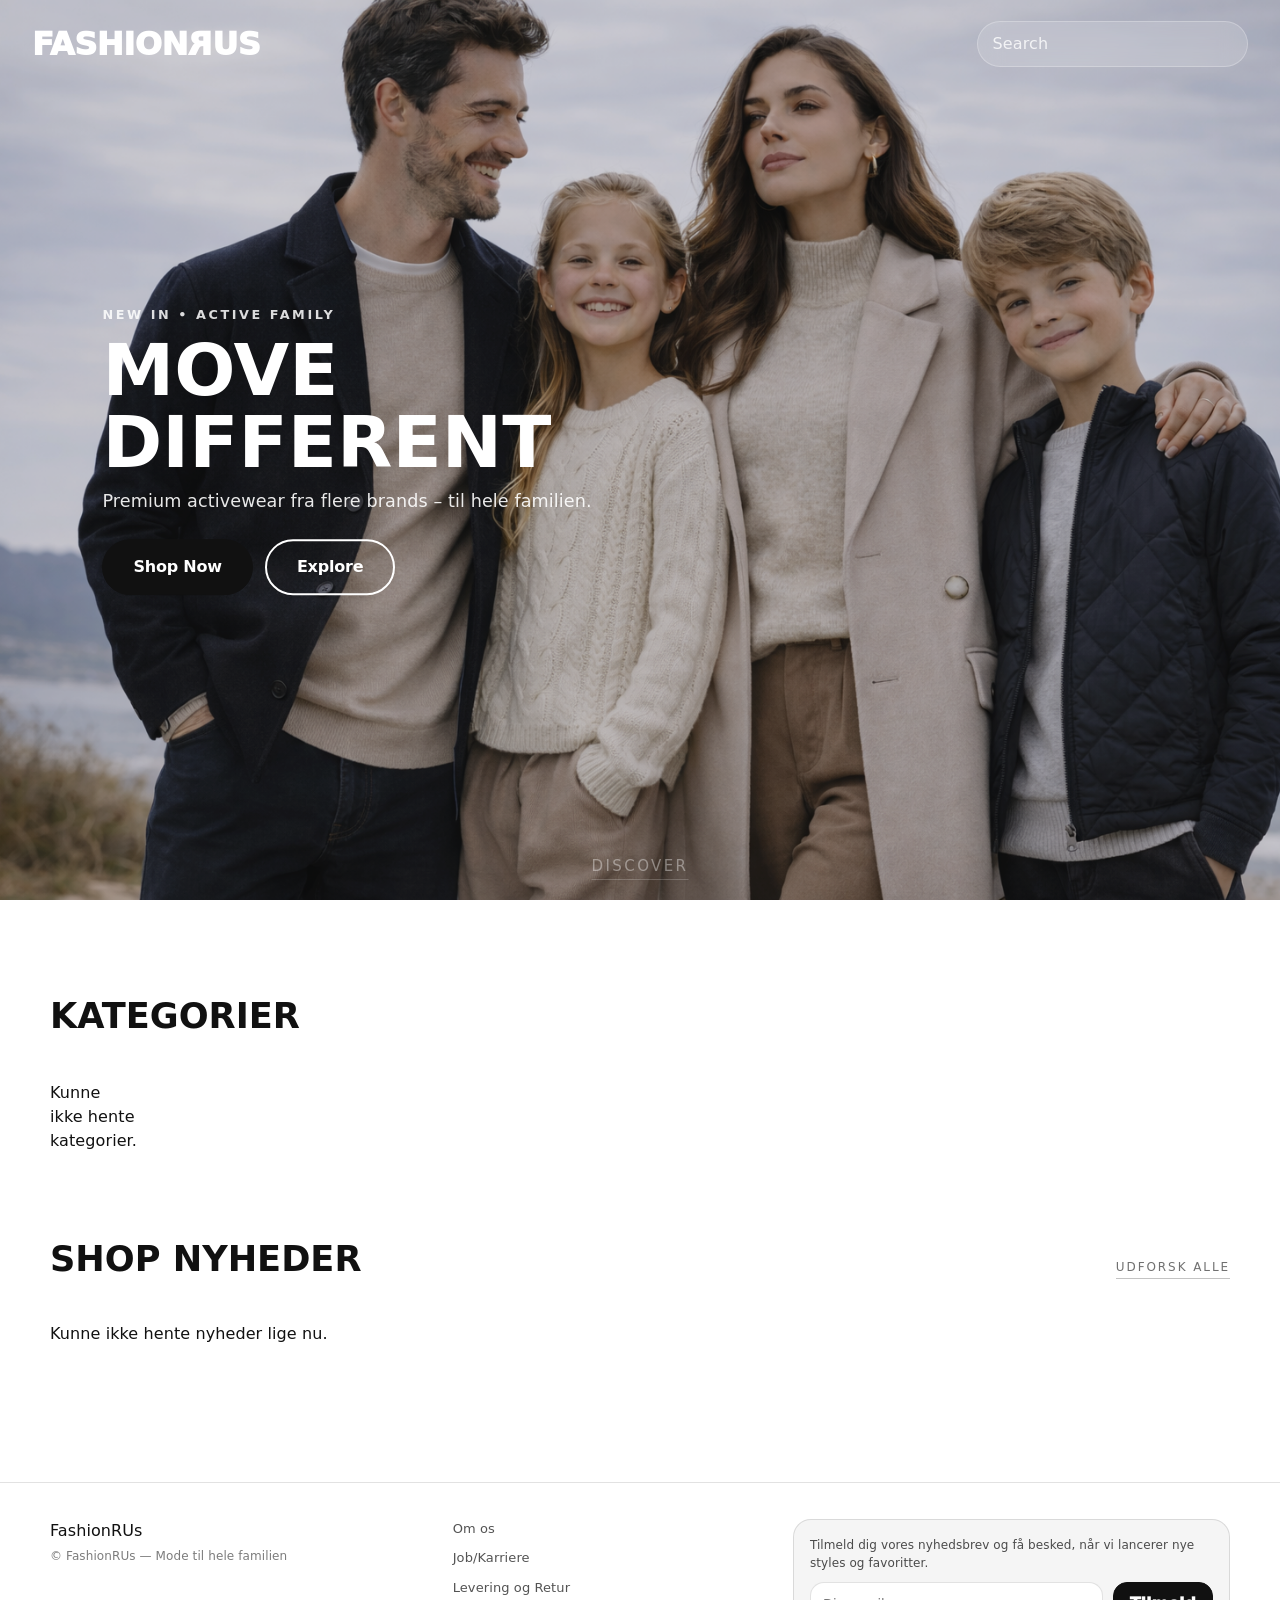
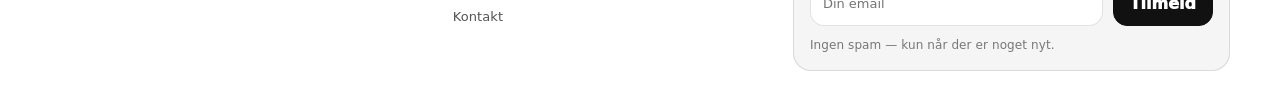
<file: index.html>
<!doctype html>
<html lang="da">
  <head>
    <meta charset="utf-8" />
    <meta name="viewport" content="width=device-width, initial-scale=1" />
    <title>FashionRUs — Kategorier</title>
    <link rel="stylesheet" href="./style.css" />
    <script src="./index.js" defer></script>
  </head>

  <body class="home">
    <a class="skip-link" href="#content">Spring til indhold</a>

    <header class="site-header" role="banner">
      <div class="header-inner">
        <a class="brand" href="./index.html" aria-label="FashionRUs Home">
          <div class="logo">Fashion<span class="r">R</span>Us</div>
        </a>

        <div class="header-actions">
          <div class="search" role="search">
            <input type="search" placeholder="Search" aria-label="Search" />
          </div>
        </div>
      </div>
    </header>

    <!-- HERO -->
    <section class="hero" aria-label="Hero">
      <img
        src="./img/ChatGPT Image 4. mar. 2026, 11.40.49.png"
        alt="Familie i skandinavisk fashion"
      />

      <div class="hero-overlay">
        <p class="hero-kicker">NEW IN • ACTIVE FAMILY</p>
        <h1 class="hero-title">MOVE DIFFERENT</h1>
        <p class="hero-sub">
          Premium activewear fra flere brands – til hele familien.
        </p>

        <div class="hero-buttons">
          <a href="#categories" class="btn">Shop Now</a>
          <a href="#categories" class="btn ghost">Explore</a>
        </div>
      </div>

      <a class="discover discover-light hero-discover" href="#categories"
        >DISCOVER</a
      >
    </section>

    <main id="content" class="container">
      <!-- KATEGORIER -->
      <div id="categories" class="section-head">
        <h2>Kategorier</h2>
      </div>

      <section
        class="category_list_container categoryList"
        aria-label="Kategorier"
      ></section>

      <!-- SHOP NYHEDER -->
      <section class="news" aria-label="Shop nyheder">
        <div class="news-head">
          <h2 class="news-title">SHOP NYHEDER</h2>
          <a class="news-link" href="./productlist.html">Udforsk alle</a>
        </div>

        <div class="news-grid" id="newsGrid"></div>
      </section>
    </main>

    <footer class="site-footer" aria-label="Footer">
      <div class="container footer-inner">
        <div class="footer-left">
          <div class="footer-brand">Fashion<span class="r">R</span>Us</div>
          <small class="footer-copy"
            >© FashionRUs — Mode til hele familien</small
          >
        </div>

        <nav class="footer-links" aria-label="Footer links">
          <a href="./index.html">Om os</a>
          <a href="./productlist.html">Job/Karriere</a>
          <a href="./product.html">Levering og Retur</a>
          <a href="#">Kontakt</a>
        </nav>

        <form
          class="footer-form"
          action="#"
          method="post"
          aria-label="Newsletter"
        >
          <label class="footer-label" for="newsletter">
            Tilmeld dig vores nyhedsbrev og få besked, når vi lancerer nye
            styles og favoritter.
          </label>

          <div class="footer-field">
            <input
              id="newsletter"
              type="email"
              placeholder="Din email"
              autocomplete="email"
            />
            <button type="submit" class="footer-btn" aria-label="Tilmeld">
              Tilmeld
            </button>
          </div>

          <p class="footer-hint">Ingen spam — kun når der er noget nyt.</p>
        </form>
      </div>
    </footer>
  </body>
</html>
</file>
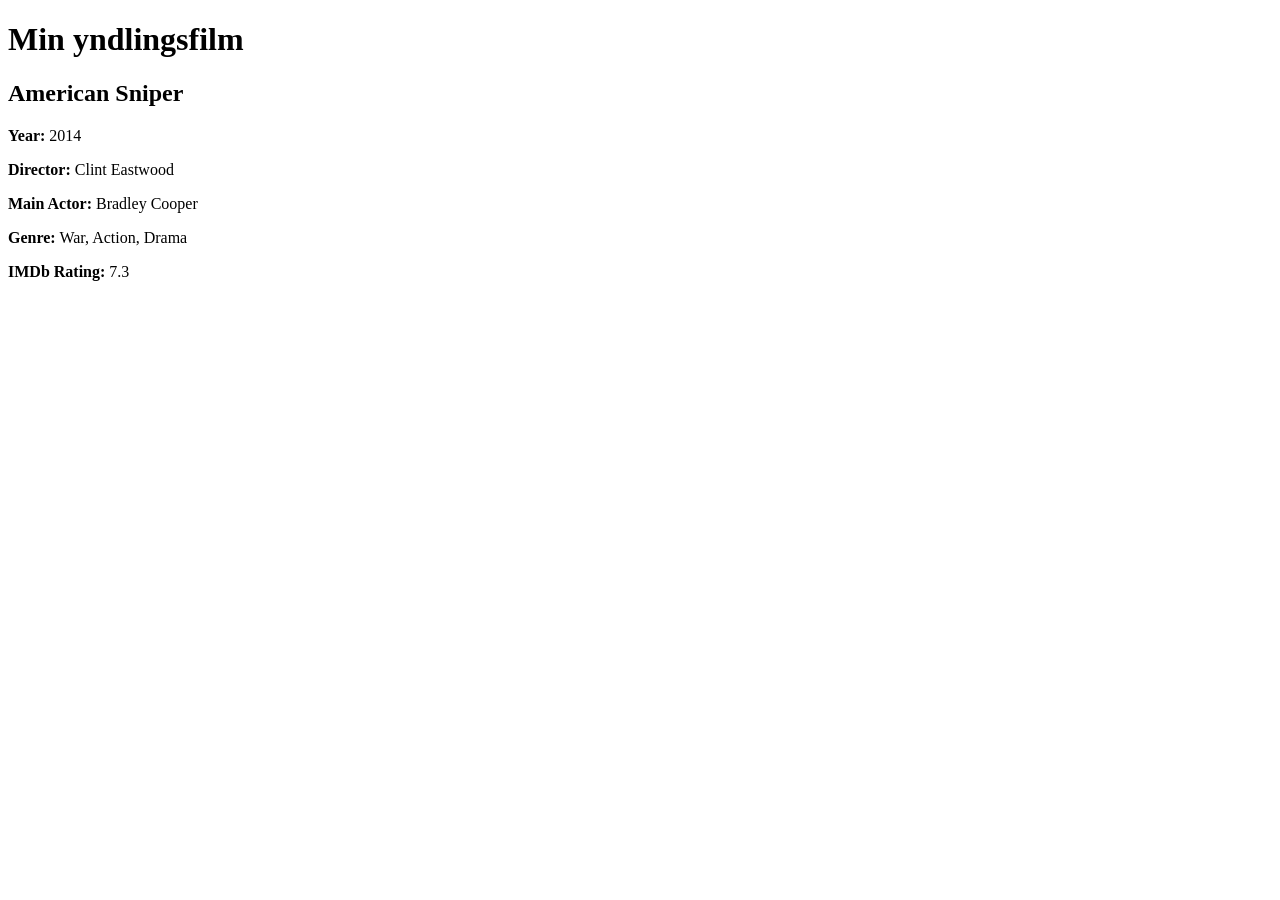
<file: exercise2.html>
<!doctype html>
<html lang="en">
  <head>
    <meta charset="UTF-8" />
    <title>American Sniper</title>
  </head>
  <body>
    <h1>Min yndlingsfilm</h1>

    <article id="movieContainer"></article>

    <script src="exercise1.js"></script>
  </body>
</html>
</file>
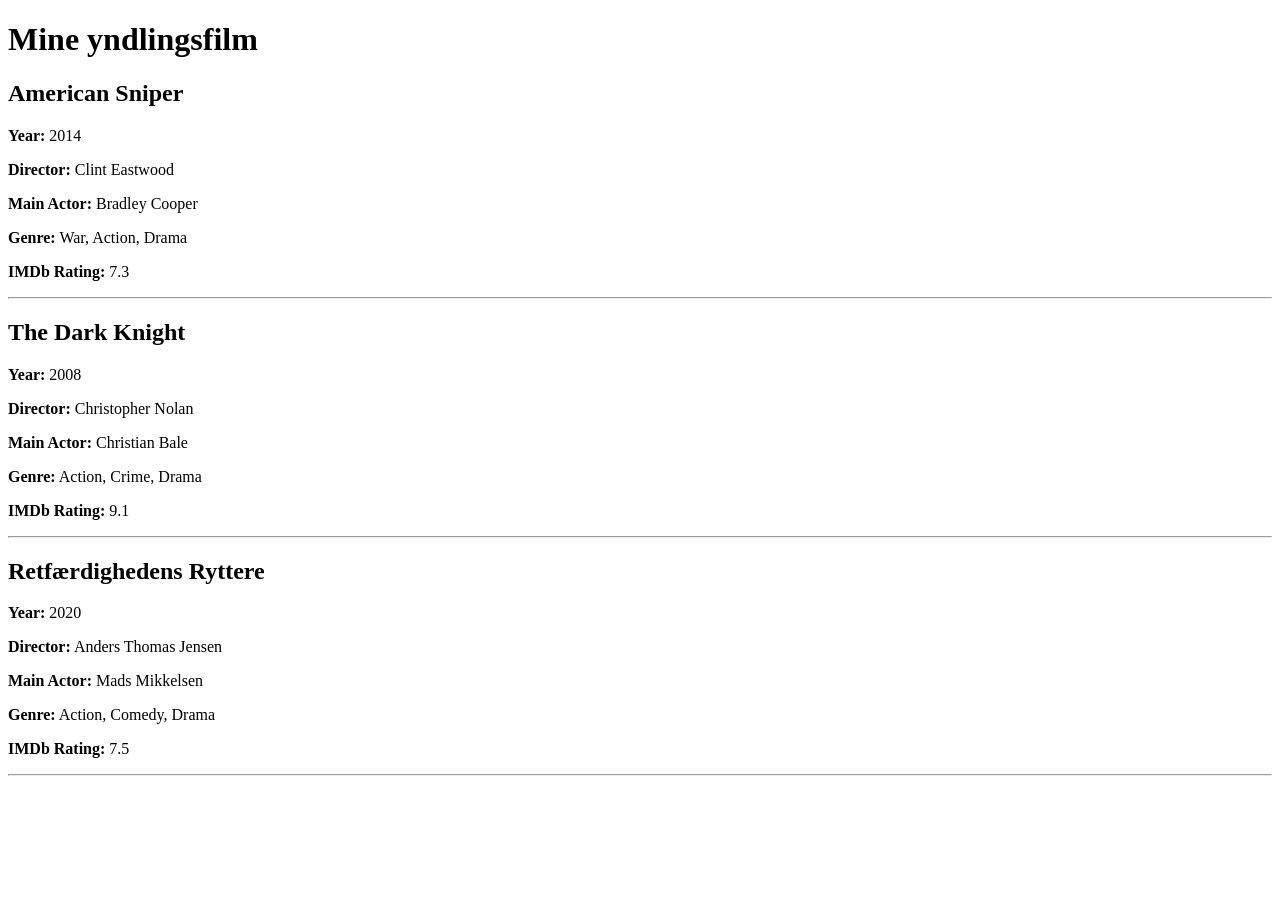
<file: exercise3.html>
<!doctype html>
<html lang="en">
  <head>
    <meta charset="UTF-8" />
    <title>Flere film</title>
  </head>
  <body>
    <h1>Mine yndlingsfilm</h1>

    <section id="movieContainer"></section>

    <script src="movies-array-ex3.js"></script>
  </body>
</html>
</file>
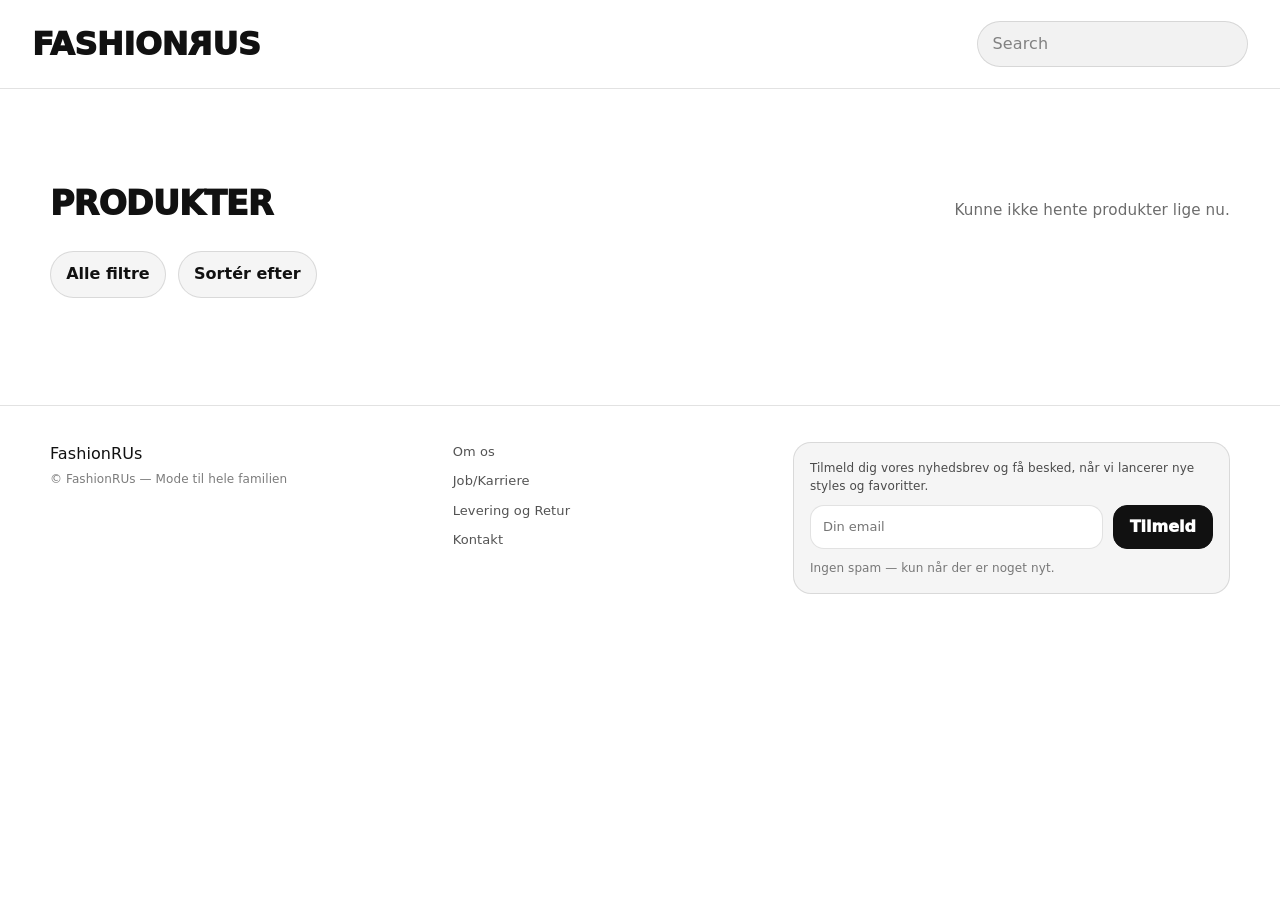
<file: productlist.html>
<!doctype html>
<html lang="da">
  <head>
    <meta charset="utf-8" />
    <meta name="viewport" content="width=device-width, initial-scale=1" />
    <title>FashionRUs — Produkter</title>
    <link rel="stylesheet" href="./style.css" />
    <script src="./productlist.js" defer></script>
  </head>

  <body class="page">
    <a class="skip-link" href="#content">Spring til indhold</a>

    <header class="site-header" role="banner">
      <div class="header-inner">
        <a class="brand" href="./index.html" aria-label="FashionRUs Home">
          <div class="logo">Fashion<span class="r">R</span>Us</div>
        </a>

        <div class="header-actions">
          <div class="search" role="search">
            <input type="search" placeholder="Search" aria-label="Search" />
          </div>
        </div>
      </div>
    </header>

    <main id="content" class="container">
      <div class="section-head">
        <h1 id="pageTitle">Produkter</h1>
        <p class="hint" id="pageHint"></p>
      </div>

      <div class="controls-row" aria-label="Filtrer og sorter produkter">
        <div class="filters" aria-label="Filtrer produkter">
          <button
            id="toggleFilters"
            type="button"
            aria-expanded="false"
            aria-controls="filterOptions"
          >
            Alle filtre
          </button>

          <div id="filterOptions" hidden>
            <button type="button">All</button>
            <button type="button">Unisex</button>
            <button type="button">Women</button>
            <button type="button">Men</button>
          </div>
        </div>

        <div class="sort" aria-label="Sortér produkter">
          <button
            id="toggleSort"
            type="button"
            aria-expanded="false"
            aria-controls="sortOptions"
          >
            Sortér efter
          </button>

          <div id="sortOptions" hidden>
            <button type="button" data-sort="name-az">Navn: A–Z</button>
            <button type="button" data-sort="name-za">Navn: Z–A</button>
            <button type="button" data-sort="price-asc">Pris: lav → høj</button>
            <button type="button" data-sort="price-desc">
              Pris: høj → lav
            </button>
          </div>
        </div>
      </div>

      <section
        class="product_list_container"
        id="productList"
        aria-label="Produkter"
      ></section>
    </main>

    <footer class="site-footer" aria-label="Footer">
      <div class="container footer-inner">
        <div class="footer-left">
          <div class="footer-brand">Fashion<span class="r">R</span>Us</div>
          <small class="footer-copy"
            >© FashionRUs — Mode til hele familien</small
          >
        </div>

        <nav class="footer-links" aria-label="Footer links">
          <a href="./index.html">Om os</a>
          <a href="./productlist.html">Job/Karriere</a>
          <a href="./product.html">Levering og Retur</a>
          <a href="#">Kontakt</a>
        </nav>

        <form
          class="footer-form"
          action="#"
          method="post"
          aria-label="Newsletter"
        >
          <label class="footer-label" for="newsletter">
            Tilmeld dig vores nyhedsbrev og få besked, når vi lancerer nye
            styles og favoritter.
          </label>

          <div class="footer-field">
            <input
              id="newsletter"
              type="email"
              placeholder="Din email"
              autocomplete="email"
            />
            <button type="submit" class="footer-btn" aria-label="Tilmeld">
              Tilmeld
            </button>
          </div>

          <p class="footer-hint">Ingen spam — kun når der er noget nyt.</p>
        </form>
      </div>
    </footer>
  </body>
</html>
</file>
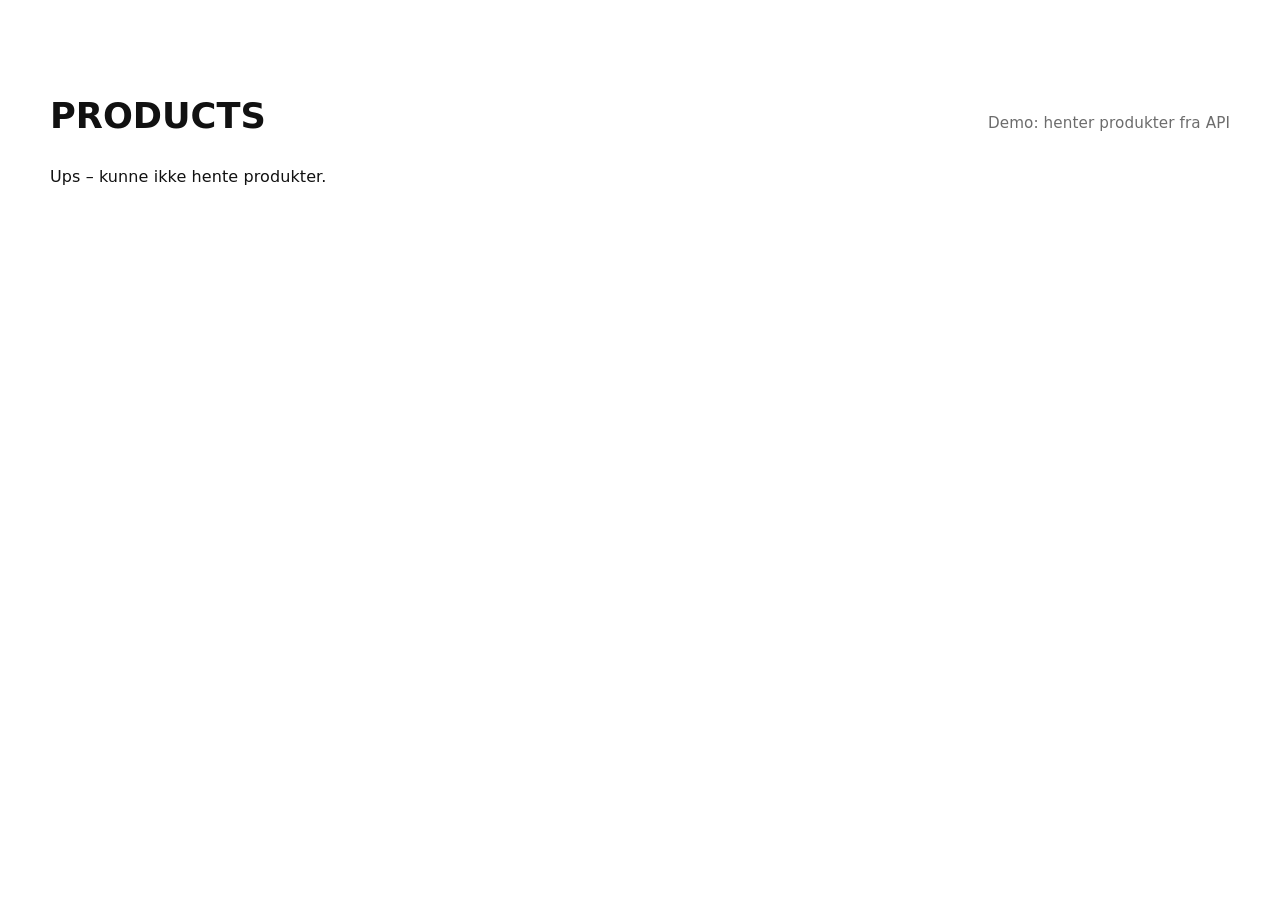
<file: products.html>
<!doctype html>
<html lang="en">
  <head>
    <meta charset="UTF-8" />
    <meta name="viewport" content="width=device-width, initial-scale=1.0" />
    <title>Products</title>

    <link rel="stylesheet" href="style.css" />
  </head>

  <body>
    <main class="container">
      <div class="section-head">
        <h2>Products</h2>
        <p class="hint">Demo: henter produkter fra API</p>
      </div>

      <section class="grid" id="productGrid"></section>
    </main>

    <script src="products-api.js"></script>
  </body>
</html>
</file>
<file: style.css>
:root {
  --bg: #ffffff;
  --ink: #111111;
  --muted: rgba(17, 17, 17, 0.62);
  --line: rgba(17, 17, 17, 0.12);
  --soft: #f5f5f5;

  --radius: 18px;
  --radius-lg: 26px;
  --max: 1180px;

  --shadow: 0 14px 40px rgba(0, 0, 0, 0.08);
  --shadow-sm: 0 10px 26px rgba(0, 0, 0, 0.06);

  --font:
    ui-sans-serif, system-ui, -apple-system, "SF Pro Display", "SF Pro Text",
    Segoe UI, Roboto, Helvetica, Arial, "Apple Color Emoji", "Segoe UI Emoji";

  --ease: cubic-bezier(0.2, 0.8, 0.2, 1);
}

[hidden] {
  display: none !important;
}

*,
*::before,
*::after {
  box-sizing: border-box;
}

html,
body {
  height: 100%;
}

html {
  scroll-behavior: smooth;
}

body {
  margin: 0;
  font-family: var(--font);
  color: var(--ink);
  background: var(--bg);
  line-height: 1.5;
  letter-spacing: 0.1px;
}

img {
  max-width: 100%;
  display: block;
}

a {
  color: inherit;
  text-decoration: none;
}

button,
input,
select {
  font: inherit;
}

.container {
  max-width: min(var(--max), calc(100% - 2rem));
  margin-inline: auto;
}

/* A11y */
.skip-link {
  position: absolute;
  left: -999px;
  top: 0;
  background: #fff;
  color: #111;
  padding: 0.7rem 1rem;
  border-radius: 999px;
  border: 1px solid var(--line);
}

.skip-link:focus {
  left: 1rem;
  top: 1rem;
  z-index: 9999;
}

:focus-visible {
  outline: 3px solid rgba(17, 17, 17, 0.2);
  outline-offset: 3px;
  border-radius: 14px;
}

/* =========================
   Header
========================= */
.site-header {
  position: sticky;
  top: 0;
  z-index: 100;
  background: rgba(255, 255, 255, 0.88);
  backdrop-filter: blur(14px);
  -webkit-backdrop-filter: blur(14px);
  border-bottom: 1px solid var(--line);
}

.header-inner {
  display: flex;
  justify-content: space-between;
  align-items: center;

  width: 100%;
  padding: 20px clamp(16px, 3vw, 32px);
}

.brand .logo {
  font-weight: 950;
  letter-spacing: -0.4px;
  font-size: 2rem;
  text-transform: uppercase;
  color: var(--ink);
}

.brand .logo .r {
  display: inline-block;
  transform: scaleX(-1);
}

.header-actions {
  display: flex;
  align-items: center;
  gap: 0.75rem;
}

.search {
  display: flex;
  align-items: center;
  padding: 0.65rem 0.9rem;
  border-radius: 999px;
  background: rgba(17, 17, 17, 0.05);
  border: 1px solid rgba(17, 17, 17, 0.12);
  transition: 0.2s ease;
}

.search:hover {
  background: rgba(17, 17, 17, 0.08);
}

.search input {
  all: unset;
  width: 240px;
  color: var(--ink);
}

.search input::placeholder {
  color: rgba(17, 17, 17, 0.5);
}

/* Home = transparent header on hero */
body.home .site-header {
  position: absolute;
  top: 0;
  left: 0;
  width: 100%;
  background: transparent;
  border-bottom: none;
  backdrop-filter: none;
  -webkit-backdrop-filter: none;
}

body.home .brand .logo {
  color: #fff;
}

body.home .search {
  background: rgba(255, 255, 255, 0.15);
  border: 1px solid rgba(255, 255, 255, 0.25);
  backdrop-filter: blur(12px);
  -webkit-backdrop-filter: blur(12px);
}

body.home .search:hover {
  background: rgba(255, 255, 255, 0.25);
}

body.home .search input {
  color: #fff;
}

body.home .search input::placeholder {
  color: rgba(255, 255, 255, 0.8);
}

/* =========================
   Hero
========================= */
.hero {
  position: relative;
  height: 100vh;
  min-height: 600px;
  overflow: hidden;
}

.hero img {
  position: absolute;
  inset: 0;
  width: 100%;
  height: 100%;
  object-fit: cover;
  filter: brightness(0.85);
}

.hero-overlay {
  position: absolute;
  top: 50%;
  left: 8%;
  transform: translateY(-50%);
  color: #fff;
  max-width: 520px;
}

.hero-kicker {
  letter-spacing: 0.2em;
  font-size: 0.8rem;
  font-weight: 700;
  opacity: 0.85;
  margin: 0;
}

.hero-title {
  font-size: clamp(2.5rem, 6vw, 4.5rem);
  font-weight: 900;
  line-height: 1;
  margin: 10px 0;
}

.hero-sub {
  font-size: 1.1rem;
  margin: 0 0 24px;
  opacity: 0.9;
}

.hero-buttons {
  display: flex;
  gap: 12px;
  flex-wrap: wrap;
}

.hero-discover {
  position: absolute;
  bottom: 20px;
  left: 50%;
  transform: translateX(-50%);
  opacity: 0.7;
}

/* =========================
   Links / Buttons
========================= */
.discover {
  font-size: 15px;
  letter-spacing: 0.16em;
  text-transform: uppercase;
  color: rgba(17, 17, 17, 0.55);
  border-bottom: 1px solid rgba(17, 17, 17, 0.25);
  padding-bottom: 2px;
}

.discover:hover {
  color: rgba(17, 17, 17, 0.85);
  border-bottom-color: rgba(17, 17, 17, 0.45);
}

.discover-light {
  color: rgba(255, 255, 255, 0.55);
  border-bottom-color: rgba(255, 255, 255, 0.28);
}

.discover-light:hover {
  color: rgb(255, 255, 255);
  border-bottom-color: rgba(255, 255, 255, 0.871);
}

.btn {
  display: inline-flex;
  align-items: center;
  justify-content: center;
  gap: 0.5rem;
  padding: 14px 30px;
  border-radius: 999px;
  font-weight: 900;
  letter-spacing: -0.2px;
  cursor: pointer;
  border: 1px solid var(--ink);
  background: var(--ink);
  color: #fff;
  transition:
    transform 0.14s var(--ease),
    box-shadow 0.14s var(--ease),
    background 0.14s var(--ease),
    color 0.14s var(--ease);
}

.btn:hover {
  transform: translateY(-2px);
  box-shadow: var(--shadow-sm);
}

.btn:active {
  transform: translateY(0);
}

.btn.ghost {
  background: transparent;
  border: 2px solid #fff;
  color: #fff;
}

.btn.ghost:hover {
  background: #fff;
  color: #000;
}

.btn.primary {
  border-color: var(--ink);
  background: var(--ink);
  color: #fff;
}

/* =========================
   Layout / Sections
========================= */
main {
  padding: 2.2rem 0 3rem;
}

.section-head {
  margin: 3.4rem 0 1.4rem;
  display: flex;
  align-items: baseline;
  justify-content: space-between;
  gap: 1rem;
}

.section-head h1,
.section-head h2 {
  margin: 0;
  font-size: clamp(1.55rem, 2.6vw, 2.15rem);
  letter-spacing: -0.8px;
  font-weight: 950;
  text-transform: uppercase;
}

.section-head .hint {
  margin: 0;
  color: var(--muted);
  font-size: 0.95rem;
}

.category_list_container {
  display: grid;
  grid-template-columns: repeat(12, 1fr);
  gap: 1.4rem;
  margin-bottom: 32px;
}

.category-card {
  grid-column: span 4;
  border-radius: 999px;
  border: 1px solid var(--line);
  background: #fff;
  min-height: 120px;
  padding: 1.35rem 1.8rem;
  display: flex;
  align-items: center;
  justify-content: space-between;
  gap: 1.2rem;
  transition:
    transform 0.14s var(--ease),
    box-shadow 0.14s var(--ease);
}

.category-card:hover {
  transform: translateY(-3px);
  box-shadow: var(--shadow);
}

.category-card .title {
  margin: 0;
  font-weight: 950;
  letter-spacing: -0.6px;
  text-transform: uppercase;
  font-size: 1.25rem;
  line-height: 1.1;
}

.category-card .cta {
  font-weight: 950;
  text-transform: uppercase;
  letter-spacing: 0.06em;
  font-size: 0.95rem;
  white-space: nowrap;
  opacity: 0.9;
}

.controls-row {
  display: flex;
  gap: 12px;
  align-items: flex-start;
  flex-wrap: wrap;
  margin: 0.8rem 0 1.2rem;
}

.filters,
.sort {
  position: relative;
  display: flex;
  align-items: center;
  gap: 0.8rem;
}

#toggleFilters,
#toggleSort {
  padding: 0.65rem 0.95rem;
  border-radius: 999px;
  border: 1px solid var(--line);
  background: var(--soft);
  color: var(--ink);
  font-weight: 900;
  cursor: pointer;
  transition:
    transform 0.14s var(--ease),
    box-shadow 0.14s var(--ease);
}

#toggleFilters:hover,
#toggleSort:hover {
  transform: translateY(-2px);
  box-shadow: var(--shadow-sm);
}

#filterOptions,
#sortOptions {
  position: absolute;
  top: calc(100% + 10px);
  left: 0;
  display: flex;
  gap: 0.6rem;
  flex-wrap: wrap;
  padding: 10px;
  border-radius: 18px;
  border: 1px solid var(--line);
  background: #fff;
  box-shadow: var(--shadow-sm);
  z-index: 20;
}

#filterOptions button,
#sortOptions button {
  padding: 0.65rem 0.95rem;
  border-radius: 999px;
  border: 1px solid var(--line);
  background: #fff;
  color: var(--ink);
  font-weight: 900;
  cursor: pointer;
  transition:
    transform 0.14s var(--ease),
    background 0.14s var(--ease),
    border-color 0.14s var(--ease);
}

#filterOptions button:hover,
#sortOptions button:hover {
  transform: translateY(-2px);
  border-color: rgba(17, 17, 17, 0.22);
  background: var(--soft);
}

#filterOptions button.is-active,
#sortOptions button.is-active {
  background: var(--ink);
  color: #fff;
  border-color: var(--ink);
}

.news {
  padding: 32px 0 32px;
  background: #fff;
}

.news-head {
  display: flex;
  align-items: baseline;
  justify-content: space-between;
  gap: 16px;
  margin-bottom: 20px;
}

.news-link {
  font-size: 12px;
  letter-spacing: 0.16em;
  text-transform: uppercase;
  color: rgba(17, 17, 17, 0.6);
  border-bottom: 1px solid rgba(17, 17, 17, 0.25);
  padding-bottom: 2px;
}

.news-link:hover {
  color: rgba(17, 17, 17, 0.9);
  border-bottom-color: rgba(17, 17, 17, 0.45);
}

.news-grid {
  display: grid;
  grid-template-columns: repeat(4, minmax(0, 1fr));
  gap: 18px;
}

.news-card {
  display: grid;
  gap: 10px;
  color: inherit;
}

.news-media {
  aspect-ratio: 3 / 4;
  border-radius: 18px;
  overflow: hidden;
  background: #f5f5f5;
  border: 1px solid rgba(17, 17, 17, 0.12);
}

.news-media img {
  width: 100%;
  height: 100%;
  object-fit: cover;
  display: block;
  transition: transform 0.35s ease;
}

.news-card:hover .news-media img {
  transform: scale(1.04);
}

.news-name {
  font-weight: 750;
  letter-spacing: 0.04em;
  text-transform: uppercase;
  font-size: 12px;
  margin: 0;
}

.news-price {
  font-size: 13px;
  opacity: 0.75;
  margin: 0;
}

.product_list_container {
  display: grid;
  grid-template-columns: repeat(12, 1fr);
  gap: 1rem;
}

.product-card {
  grid-column: span 3;
  border-radius: var(--radius-lg);
  border: 1px solid var(--line);
  background: #fff;
  overflow: hidden;
  position: relative;
  transition:
    transform 0.14s var(--ease),
    box-shadow 0.14s var(--ease);
}

.product-card:hover {
  transform: translateY(-3px);
  box-shadow: var(--shadow);
}

.product-media {
  aspect-ratio: 4 / 5;
  background: var(--soft);
  overflow: hidden;
}

.product-media img {
  width: 100%;
  height: 100%;
  object-fit: cover;
  transform: scale(1.01);
  transition: transform 0.25s var(--ease);
}

.product-card:hover .product-media img {
  transform: scale(1.07);
}

.product-body {
  padding: 1rem 1rem 1.05rem;
  display: grid;
  gap: 0.35rem;
}

.product-name {
  margin: 0;
  font-weight: 950;
  letter-spacing: -0.4px;
  text-transform: uppercase;
  line-height: 1.15;
  font-size: 1rem;
}

.product-meta {
  margin: 0;
  color: var(--muted);
  font-size: 0.93rem;
}

.price-row {
  display: flex;
  gap: 0.55rem;
  align-items: baseline;
  margin-top: 0.2rem;
}

.price {
  font-weight: 950;
  letter-spacing: -0.2px;
}

/* Badges */
.badges {
  position: absolute;
  top: 0.85rem;
  left: 0.85rem;
  display: flex;
  gap: 0.45rem;
  z-index: 2;
}

.badge {
  font-size: 0.72rem;
  font-weight: 950;
  letter-spacing: 0.06em;
  text-transform: uppercase;
  padding: 0.35rem 0.55rem;
  border-radius: 999px;
  border: 1px solid rgba(255, 255, 255, 0.25);
  background: rgba(17, 17, 17, 0.7);
  color: #fff;
  backdrop-filter: blur(10px);
}

.details-grid {
  display: grid;
  grid-template-columns: 1.1fr 0.9fr;
  gap: 1rem;
  align-items: start;
}

.gallery {
  border-radius: var(--radius-lg);
  overflow: hidden;
  border: 1px solid var(--line);
  background: #fff;
}

.gallery-main {
  aspect-ratio: 4 / 3;
  background: var(--soft);
}

.gallery-main img {
  width: 100%;
  height: 100%;
  object-fit: cover;
}

.gallery-thumbs {
  display: flex;
  gap: 0.6rem;
  padding: 0.85rem;
  border-top: 1px solid var(--line);
  background: #fff;
}

.thumb {
  width: 86px;
  aspect-ratio: 1 / 1;
  border-radius: 16px;
  overflow: hidden;
  border: 1px solid var(--line);
  background: var(--soft);
  cursor: pointer;
  transition:
    transform 0.14s var(--ease),
    box-shadow 0.14s var(--ease);
}

.thumb:hover {
  transform: translateY(-2px);
  box-shadow: var(--shadow-sm);
}

.thumb img {
  width: 100%;
  height: 100%;
  object-fit: cover;
}

.panel {
  border-radius: var(--radius-lg);
  border: 1px solid var(--line);
  background: #fff;
  padding: 1.1rem 1.1rem 1.2rem;
  position: sticky;
  top: 84px;
}

.panel h1,
.panel h2 {
  margin: 0 0 0.35rem;
  font-size: 1.5rem;
  font-weight: 950;
  letter-spacing: -0.7px;
  text-transform: uppercase;
}
.section-head h2,
.news-title {
  font-size: clamp(1.6rem, 3vw, 2.2rem);
  font-weight: 900;
  letter-spacing: 0;
  text-transform: uppercase;
  margin: 0;
}
.panel .brandline {
  margin: 0 0 0.9rem;
  color: var(--muted);
  font-weight: 900;
  text-transform: uppercase;
  letter-spacing: 0.06em;
  font-size: 0.8rem;
}

.kv {
  display: grid;
  gap: 0.5rem;
  margin: 0.95rem 0 1rem;
  padding: 0.9rem;
  border-radius: 18px;
  border: 1px solid var(--line);
  background: var(--soft);
}

.kv-row {
  display: flex;
  justify-content: space-between;
  gap: 1rem;
  font-size: 0.95rem;
}

.kv-row .k {
  color: var(--muted);
  font-weight: 800;
}

.kv-row .v {
  font-weight: 950;
}

.controls {
  display: grid;
  gap: 0.8rem;
  margin-top: 0.95rem;
}

.select {
  display: flex;
  align-items: center;
  justify-content: space-between;
  gap: 0.8rem;
  padding: 0.8rem 0.9rem;
  border-radius: 18px;
  border: 1px solid var(--line);
  background: #fff;
}

.select label {
  font-weight: 950;
  text-transform: uppercase;
  letter-spacing: 0.04em;
  font-size: 0.82rem;
}

.select select {
  width: 175px;
  padding: 0.6rem 0.7rem;
  border-radius: 14px;
  border: 1px solid var(--line);
  background: #fff;
}

.site-footer {
  width: 100%;
  margin-top: 40px;
  padding: 36px clamp(16px, 3vw, 32px);
  border-top: 1px solid var(--line);
  background: #fff;
}

.footer-inner {
  width: 100%;
  display: grid;
  grid-template-columns: 1.2fr 1fr 1.4fr;
  gap: 28px;
  align-items: start;
}

/* venstre */
.footer-copy {
  color: rgba(17, 17, 17, 0.55);
  font-size: 12px;
  margin-top: 6px;
}

/* links */
.footer-links {
  display: grid;
  gap: 10px;
}

.footer-links a {
  color: rgba(17, 17, 17, 0.72);
  font-size: 13px;
  text-decoration: none;
}

.footer-links a:hover {
  text-decoration: underline;
  text-underline-offset: 4px;
}

.footer-form {
  background: var(--soft);
  border: 1px solid var(--line);
  border-radius: 18px;
  padding: 16px;
}

.footer-label {
  display: block;
  font-size: 12px;
  color: rgba(17, 17, 17, 0.75);
  margin-bottom: 10px;
}

.footer-field {
  display: flex;
  gap: 10px;
}

.footer-field input {
  flex: 1;
  height: 44px;
  border-radius: 14px;
  border: 1px solid var(--line);
  background: #fff;
  padding: 0 12px;
  font-size: 13px;
}

.footer-btn {
  height: 44px;
  padding: 0 16px;
  border-radius: 14px;
  border: 1px solid var(--ink);
  background: var(--ink);
  color: #fff;
  font-weight: 950;
  cursor: pointer;
  transition:
    transform 0.14s var(--ease),
    box-shadow 0.14s var(--ease);
}

.footer-btn:hover {
  box-shadow: var(--shadow-sm);
  transform: translateY(-1px);
}

.footer-hint {
  margin: 10px 0 0;
  font-size: 12px;
  color: rgba(17, 17, 17, 0.55);
}
/* =========================
   Responsive
========================= */
@media (max-width: 980px) {
  .details-grid {
    grid-template-columns: 1fr;
  }

  .panel {
    position: static;
  }

  .category-card {
    grid-column: span 6;
  }

  .product-card {
    grid-column: span 6;
  }

  .news-grid {
    grid-template-columns: repeat(2, 1fr);
  }

  .site-footer .footer-inner {
    grid-template-columns: 1fr;
  }
}

@media (max-width: 560px) {
  .category-card {
    grid-column: span 12;
    min-height: 105px;
    padding: 1.15rem 1.2rem;
  }

  .product-card {
    grid-column: span 12;
  }

  .search {
    display: none;
  }

  .footer-field {
    flex-direction: column;
  }
}

@media (max-width: 520px) {
  .news-grid {
    grid-template-columns: 1fr;
  }
}
</file>
